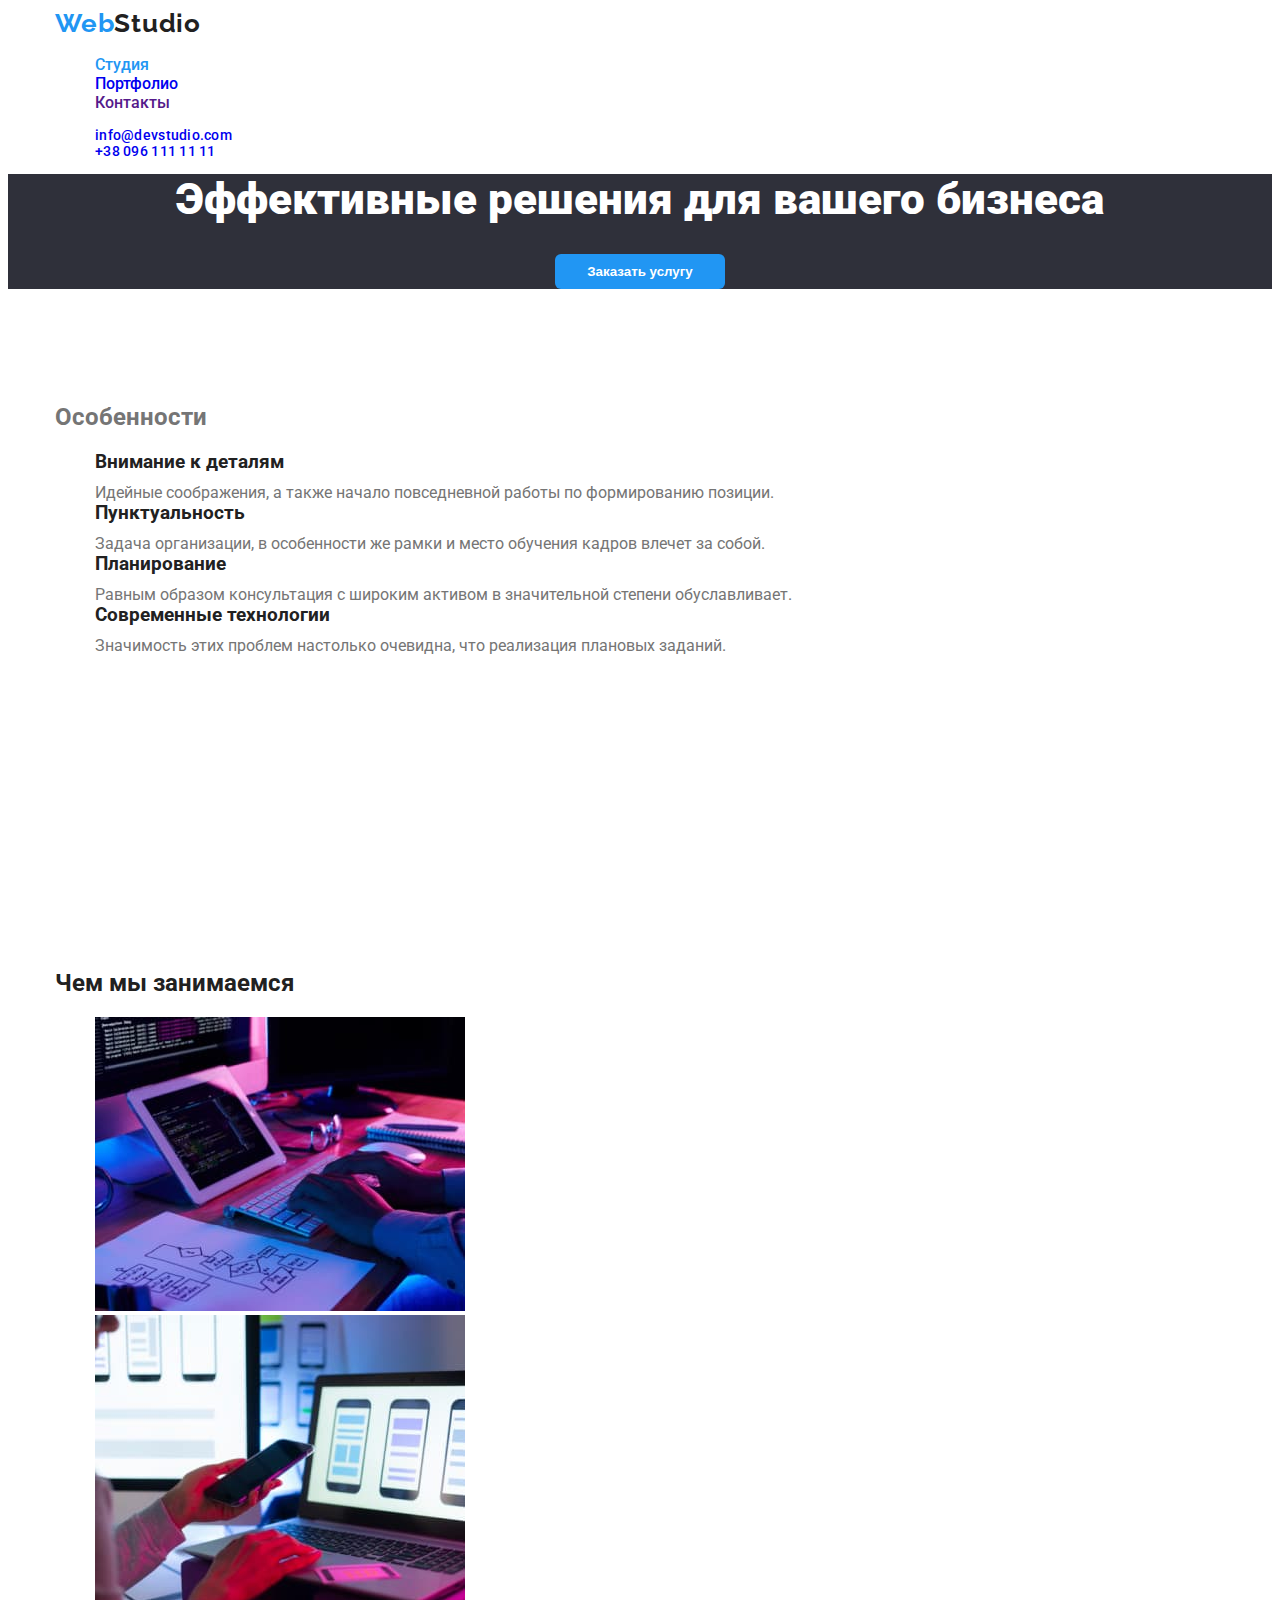
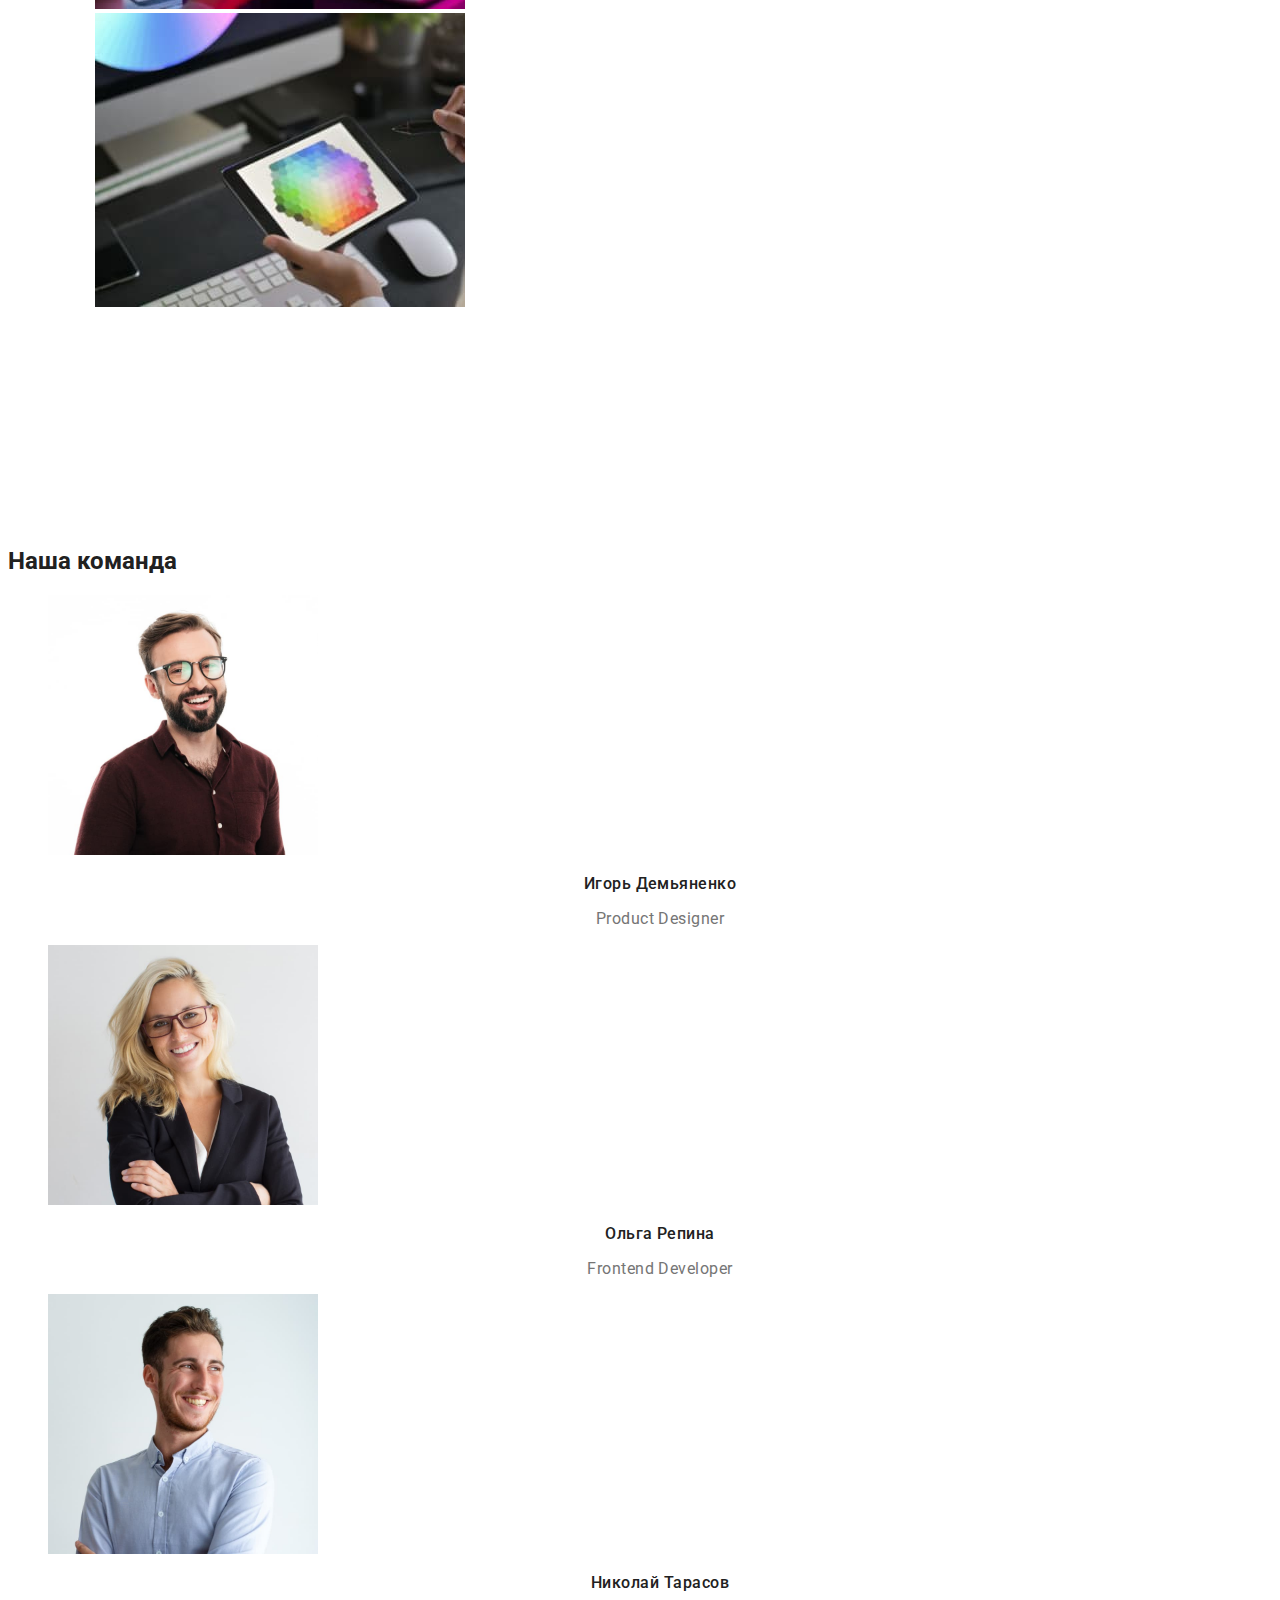
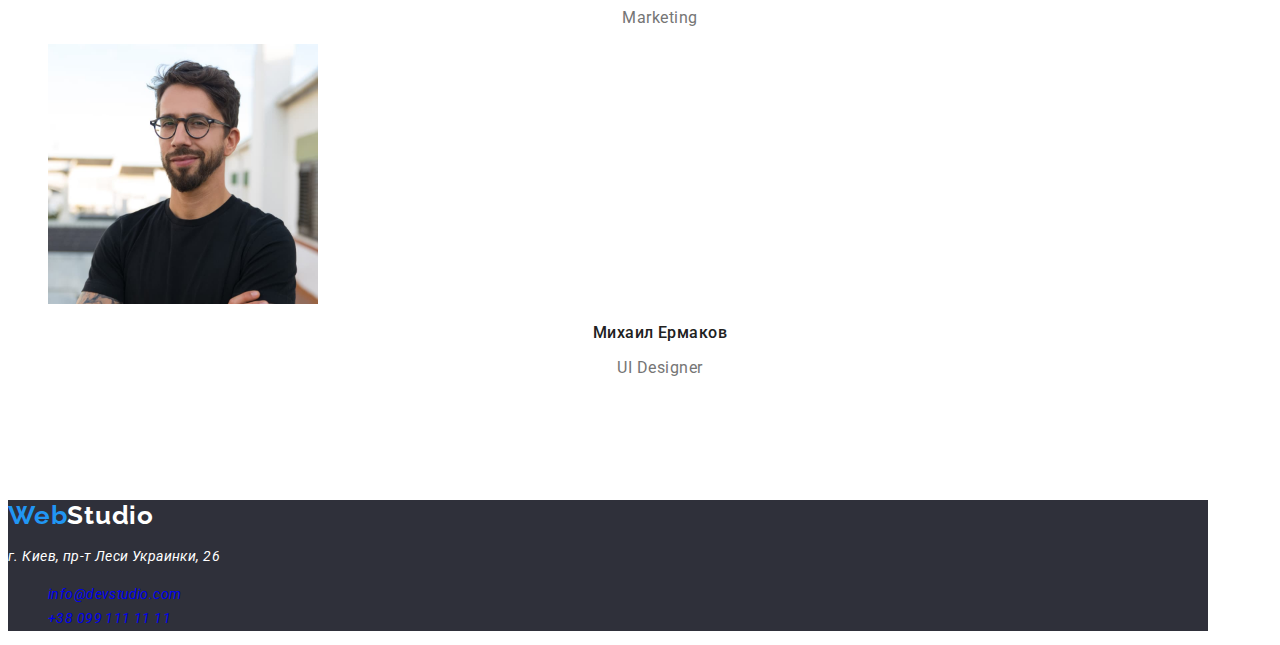
<file: index.html>
<!DOCTYPE html>
<html lang="ru">
    <head>
        <meta charset="UTF-8">
        <meta name="viewport" content="width=device-width, initial-scale=1.0"/>
        <title>WebStudio</title>
        <link rel="preconnect" href="https://fonts.gstatic.com">
        <link rel="preconnect" href="https://fonts.gstatic.com">
        <link href="https://fonts.googleapis.com/css2?family=Raleway:wght@700&family=Roboto:wght@400;500;700;900&display=swap"
            rel="stylesheet">
        <link rel="stylesheet" href="./css/styles.css">
    </head>
    <body>
        <!--Верхняя линия-->
        <header >
            <div class="container"> 
            <nav >
                <a href="./index.html" class="logo ">Web<span class="logo-title ">Studio</span></a>
                <ul class="site-nav list ">
                    <li><a href="./index.html" class="link currnet">Студия</a></li>
                    <li><a href="./portfolio.html" class="link ">Портфолио</a></li>
                    <li><a href="" class="link">Контакты</a></li>
                </ul>
            </nav>                        
            <ul class="contact list">
                <li><a href="mailto:info@devstudio.com" class="link ">info@devstudio.com</a></li>
                <li><a href="tel:+380961111111" class="link ">+38 096 111 11 11</a></li>
            </ul>
            </div>
        </header>
        <main> 
         <!--Шапка-->
            <section class="hero">
                <h1 class="hero-title">Эффективные решения для вашего бизнеса</h1>
                <button  class="button-primary ">Заказать услугу</button>
            </section>
         <!--Особенности-->
         <div class="container">
                <section class="section">
                    <h2 class="feature">Особенности</h2>
                    <ul class="feature-list list" >
                        <li>
                            <h3 class="title">Внимание к деталям</h3>
                            <p class="feature-text">
                                Идейные соображения, а также начало повседневной работы по формированию позиции.
                            </p>
                        </li>
                        <li>
                            <h3 class="title">Пунктуальность</h3>
                            <p class="feature-text">
                                Задача организации, в особенности же рамки и место обучения кадров влечет за собой.
                            </p>
                        </li>
                        <li>
                            <h3 class="title">Планирование</h3>
                            <p class="feature-text">
                                Равным образом консультация с широким активом в значительной степени обуславливает.
                            </p>
                        </li>
                        <li>
                            <h3 class="title">Современные технологии</h3>
                            <p class="feature-text">
                                Значимость этих проблем настолько очевидна, что реализация плановых заданий.
                            </p>
                        </li>
                    </ul>
                </section>
           
         <!--Чем мы занимаемся-->
                <section class="section">
                    <h2 class="section-title">Чем мы занимаемся</h2>
                    <ul class="list">
                        <li>
                            <img src="./images/box1.jpg" width="370" alt="человек набирая код на клавиатуре выводя информацию на планшет сверяя с блочной схемой">
                        </li>
                        <li>
                            <img src="./images/box2.jpg" width="370" alt="На экране ноутбука изображены примеры работ в мобильных приложениях">
                        </li>
                        <li>
                            <img src="./images/box3.jpg" width="370" alt="планшет с палитрой цветов">
                        </li>
                    </ul>
                </section>
        </div>
         <!--Наша команда-->
         <section class="section">
            <h2 class="section-title">Наша команда</h2>
            <ul class="list">
                <li>
                    <img src="./images/img1.jpg" width="270" alt="фото">
                    <p class="team">Игорь Демьяненко</p>
                    <p class="team-title">Product Designer</p>
                    
                <li>
                    <img src="images/img2.jpg" width="270" alt="фото">
                    <p class="team" >Ольга Репина</p>
                    <p class="team-title">Frontend Developer</p>
                   
                </li>
                <li>
                    <img src="./images/img3.jpg" width="270" alt="фото">
                    <p class="team">Николай Тарасов</p>
                    <p class="team-title">Marketing</p>
                   
                </li>
                <li>
                    <img src="./images/img4.jpg" width="270" alt="фото">
                    <p class="team">Михаил Ермаков</p>
                    <p class="team-title">UI Designer</p>
                                
                </li>
            </ul>
         </section>
    </main> 
        <!--футер-->
        <div class="footer">
            <footer >
                <a href="./index.html" class="logo">Web<span class="logo-title-footer">Studio</span></a>
                <address>
                    <p class="address">г. Киев, пр-т Леси Украинки, 26</p>
                    <ul class="contact-footer list" >
                    <li><a href="mailto:info@devstudio.com" class="link ">info@devstudio.com</a></li>
                    <li><a href="tel:+380991111111" class="link ">+38 099 111 11 11</a></li>
                    </ul>
                </address>
            </footer>
        </div>
    </body>       
</html>
</file>
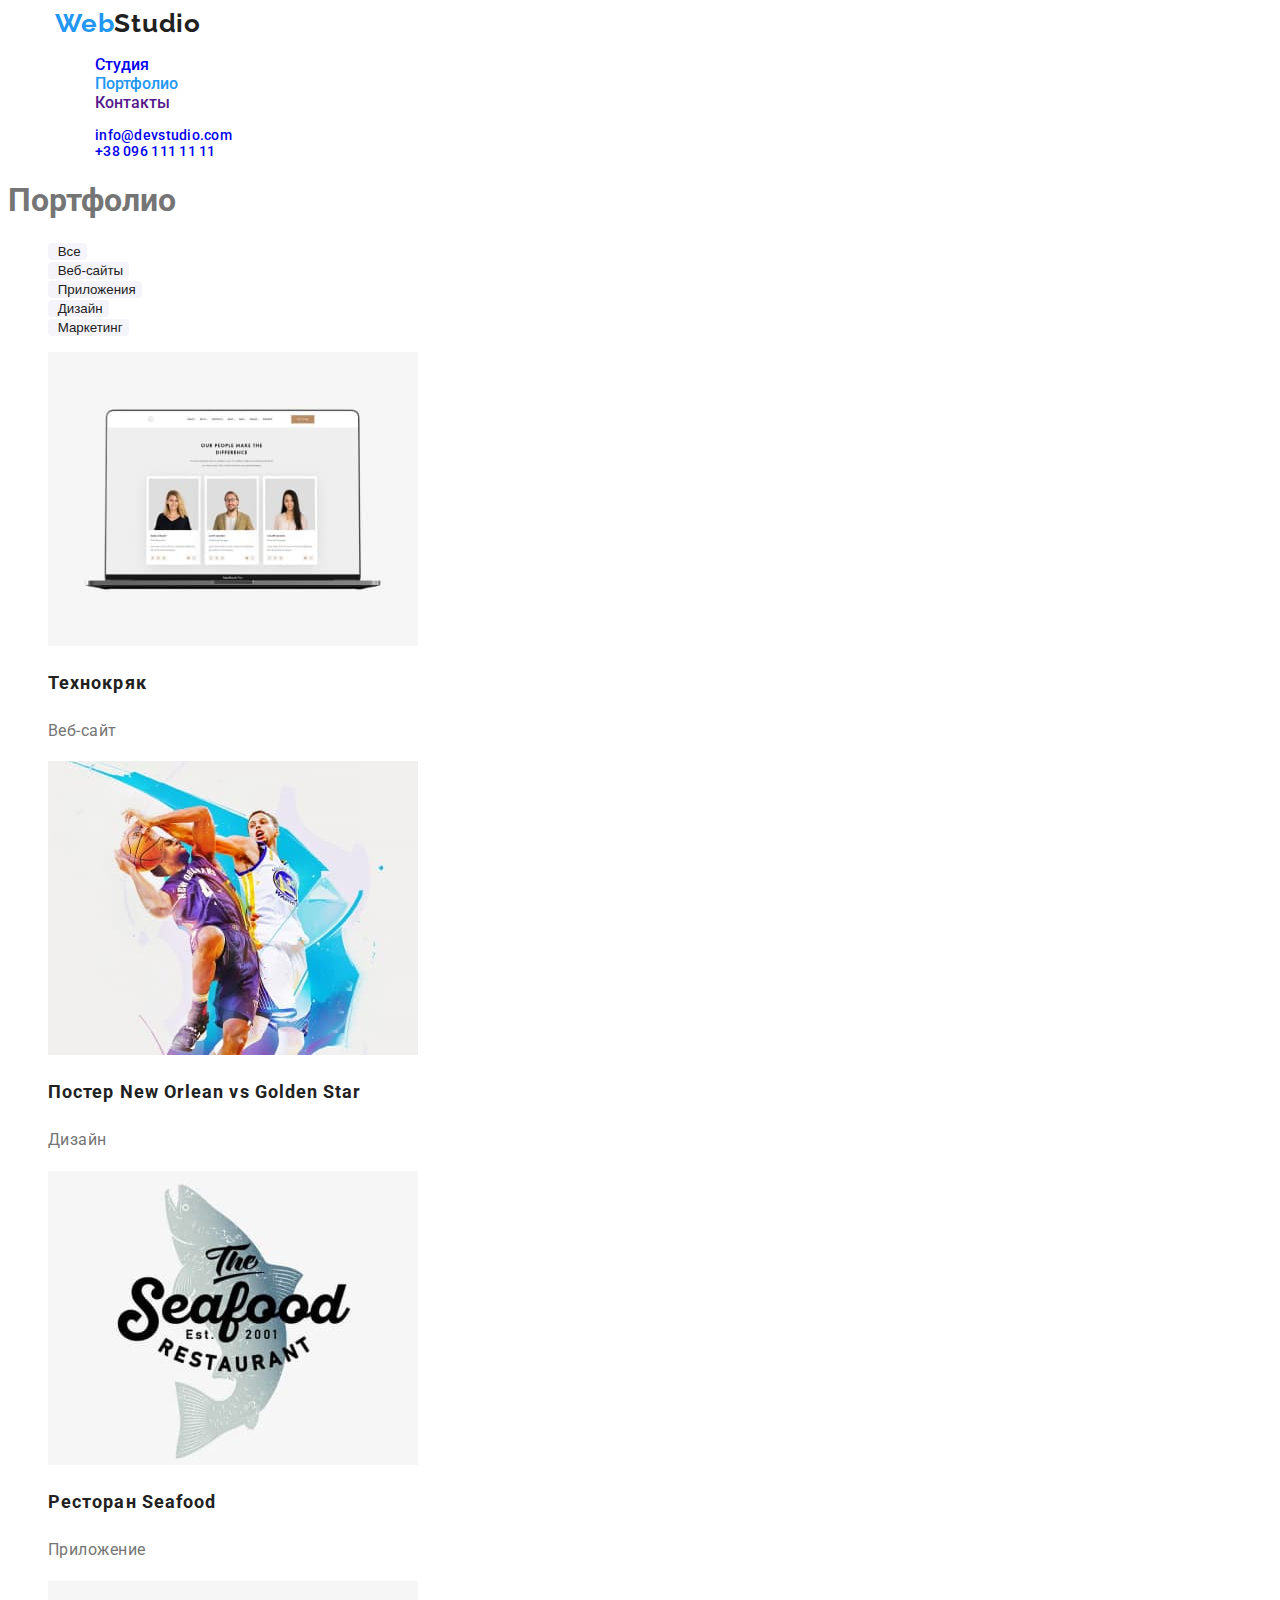
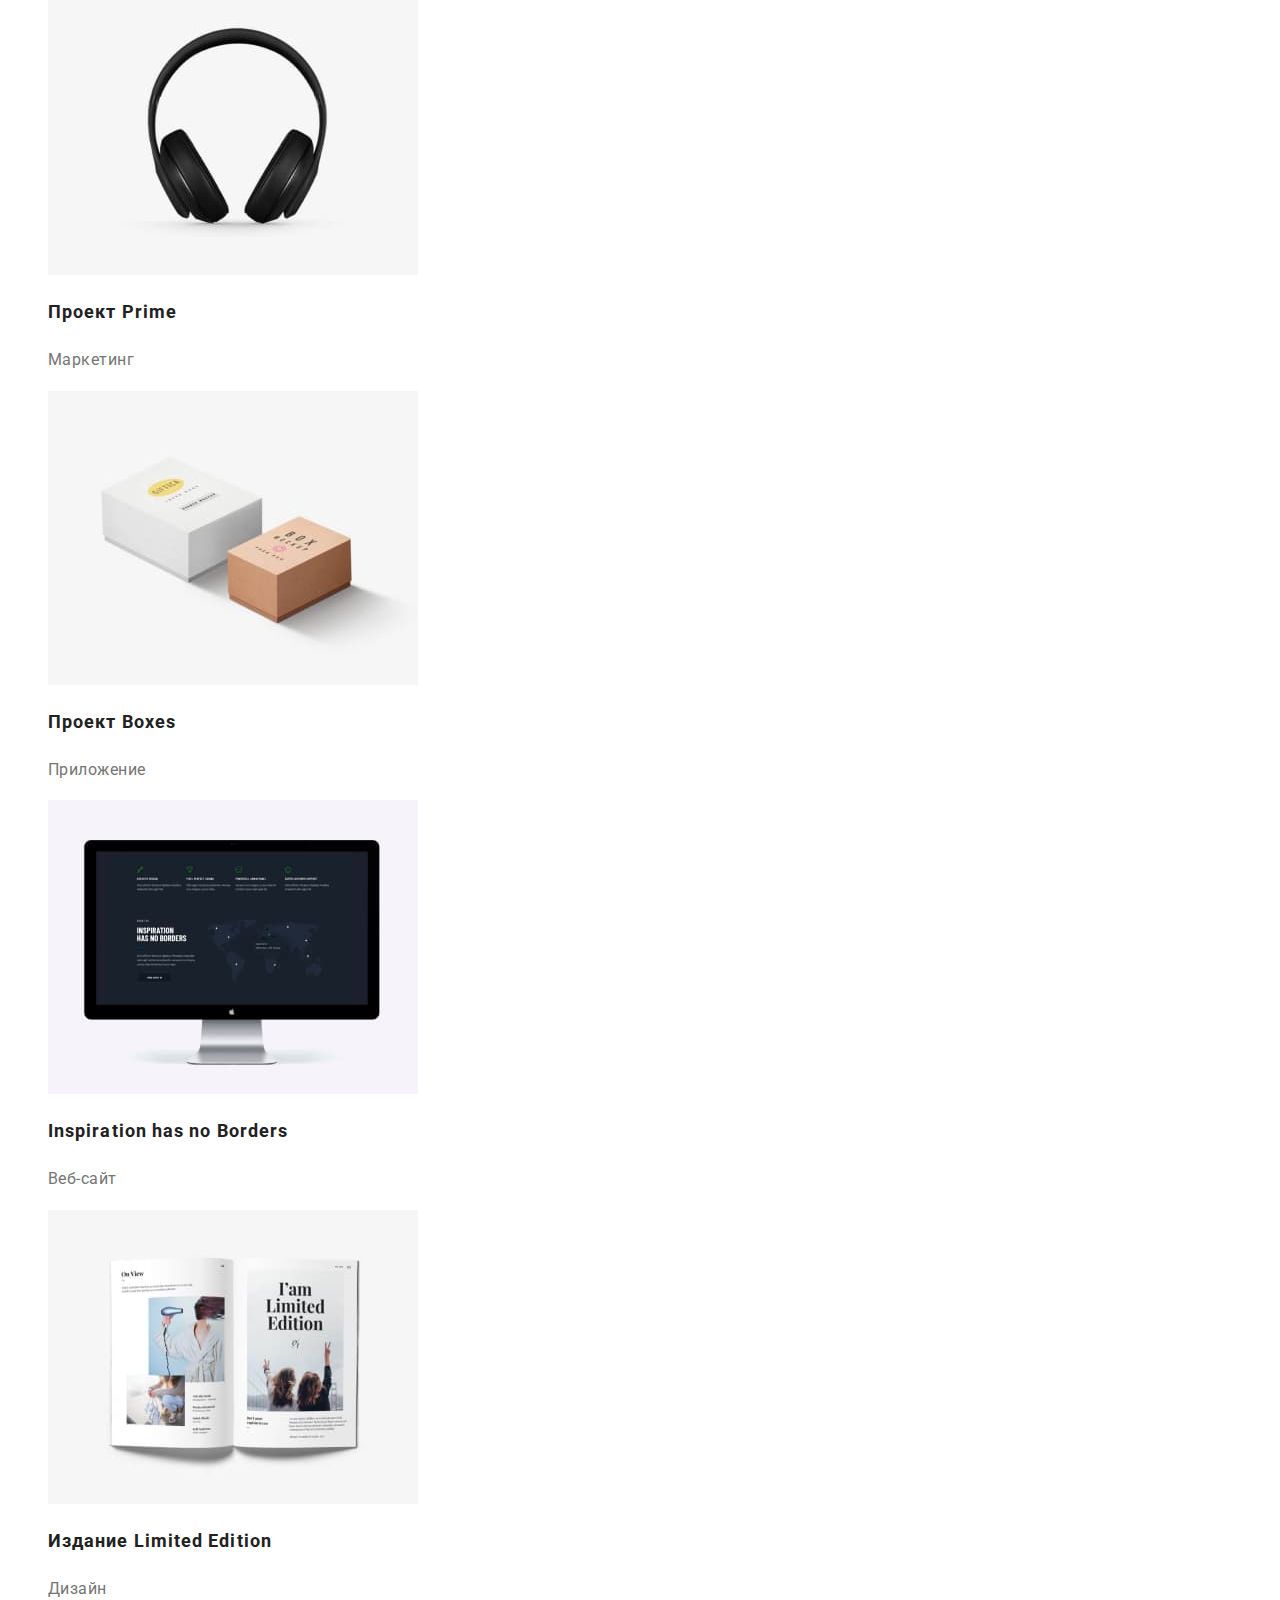
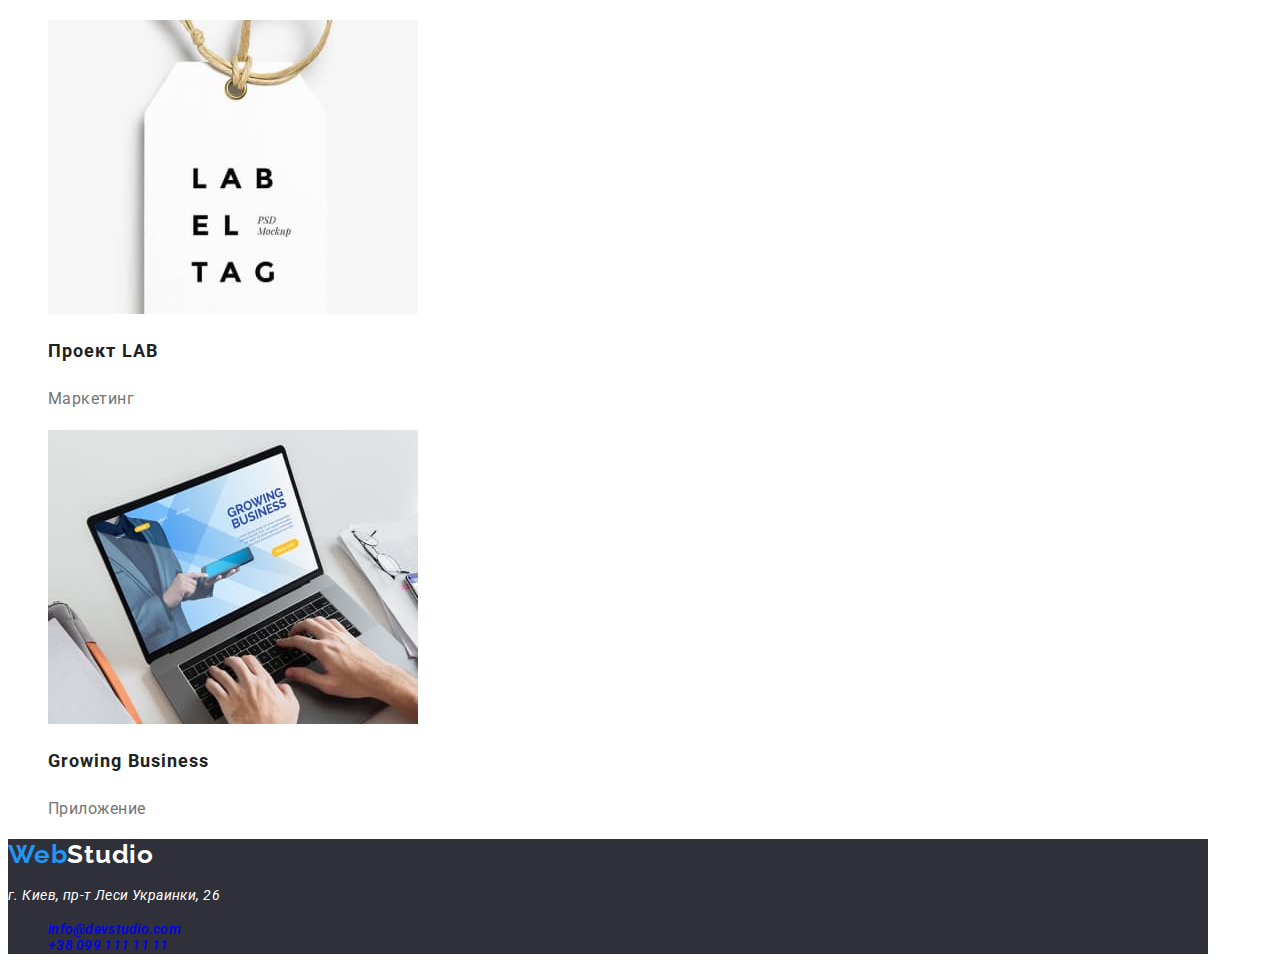
<file: portfolio.html>
<!DOCTYPE html>
<html lang="ru">

    <head>
        <meta charset="UTF-8">
        <meta name="viewport" content="width=device-width, initial-scale=1.0" />
        <title>portfolio</title>
        <link rel="preconnect" href="https://fonts.gstatic.com">
        <link href="https://fonts.googleapis.com/css2?family=Raleway:wght@700&family=Roboto:wght@400;500;700;900&display=swap"
            rel="stylesheet">
        <link rel="stylesheet" href="./css/styles.css">
    </head>
    <body >
        <!--Верхняя линия-->
        <header>
            <div class="container">
                <nav>
                    <a href="./index.html" class="logo">Web<span class="logo-title">Studio</span></a>
                    <ul class="site-nav list ">
                        <li><a href="./index.html" class="link ">Студия</a></li>
                        <li><a href="./portfolio.html" class="link currnet">Портфолио</a></li>
                        <li><a href="" class="link">Контакты</a></li>
                    </ul>
                </nav>
                <ul class="contact list ">
                    <li><a href="mailto:info@devstudio.com" class="link ">info@devstudio.com</a></li>
                    <li><a href="tel:+380961111111" class="link ">+38 096 111 11 11</a></li>
                </ul>
            </div>
        </header>
        <main>
            <!-- ссылки -->
            <section>
                <h1>Портфолио</h1>
                <ul class="list">
                    <li><input type="button" class="button-filters" value=" Все"></li>
                    <li><input type="button" class="button-filters" value=" Веб-сайты"></li>
                    <li><input type="button" class="button-filters" value=" Приложения"></li>
                    <li><input type="button" class="button-filters" value=" Дизайн"></li>
                    <li><input type="button" class="button-filters" value=" Маркетинг"></li>
                </ul>               
                <ul class="list">
                    <li>
                        <img src="./images/imgp1.jpg" width="370" alt="компютер с вебсайтом">
                        <h2 class="work">Технокряк</h2>
                        <p class="work-title"> Веб-сайт</p>
                    </li>
                    <li>
                        <img src="./images/imgp2.jpg" width="370" alt="баскетболисты с мячом">
                        <h2 class="work">Постер New Orlean vs Golden Star</h2>
                        <p class="work-title">Дизайн</p>
                    </li>
                    <li>
                        <img src="./images/imgp3.jpg" width="370" alt="логотип">
                        <h2 class="work" >Ресторан Seafood</h2>
                        <p class="work-title">Приложение</p>
                    </li>
                    <li>
                        <img src="./images/imgp4.jpg" width="370" alt="наушники">
                        <h2 class="work">Проект Prime</h2>
                        <p class="work-title">Маркетинг</p>
                    </li>
                    <li>
                        <img src="./images/imgp5.jpg" width="370" alt="две коробки">
                        <h2 class="work">Проект Boxes</h2>
                        <p class="work-title">Приложение</p>
                    </li>
                    <li>
                        <img src="./images/imgp6.jpg" width="370" alt="монитор">
                        <h2 class="work">Inspiration has no Borders</h2>
                        <p class="work-title">Веб-сайт</p>
                    </li>
                    <li>
                        <img src="./images/imgp7.jpg" width="370" alt="журнал">
                        <h2 class="work">Издание Limited Edition</h2>
                        <p class="work-title">Дизайн</p>
                    </li>
                    <li>
                        <img src="./images/imgp8.jpg" width="370" alt="бирка">
                        <h2 class="work">Проект LAB</h2>
                        <p class="work-title">Маркетинг</p>
                    </li>
                    <li>
                        <img src="./images/imgp9.jpg" width="370" alt="ноутбук">
                        <h2 class="work">Growing Business</h2>
                        <p class="work-title">Приложение</p>
                    </li>
                </ul>
            </section>
        </main>
        <!--футер-->
        <footer class="footer">
            <a href="./index.html" class="logo">Web<span class="logo-title-footer">Studio</span></a>
            <address>
                <p class="address">г. Киев, пр-т Леси Украинки, 26</p>
                <ul class="contact list ">
                    <li><a href="mailto:info@devstudio.com" class="link ">info@devstudio.com</a></li>
                    <li><a href="tel:+380991111111" class="link ">+38 099 111 11 11</a></li>
                </ul>
            </address>
        </footer>
    </body>
</html>
</file>
<file: css/styles.css>
/* основонйо текст #757575 */
/* вторичный цвет color: #757575; */
/* белый цвет #FFFFFF */
/* акцент #2196F3 */
/* вторичный фон #F5F4FA */
/* background кнопок и вложений #f5f4fa*/
:root {
  --primaty-text-color: #757575;
  --title-text-color: #212121;
  --accent-color: #2196f3;
  --primary-bg-color: #ffffff;
  --portfolio-secondary-color: #f5f4fa;
  --background-color-secondary: #2f303a;
}
html {
  box-sizing: border-box;
}
*,
*::before,
*::after {
  box-sizing: inherit;
}
/* body */
body {
  font-family: Roboto, Helvetica, sans-serif;
  color: var(--primaty-text-color);
  background-color: var(--primary-bg-color);
}
.list {
  list-style: none;
}
/* top line */
.container {
  margin-left: auto;
  margin-right: auto;
  width: 1200px;
  padding-left: 15px;
  padding-right: 15px;
}
/* nav test */

/* logo */
.logo {
  color: var(--accent-color);
  font-family: Raleway, Helvetica, sans-serif;
  font-weight: bold;
  font-size: 26px;
  line-height: 1.19;
  letter-spacing: 0.03em;
  text-decoration: none;
}

.logo-title {
  color: var(--title-text-color);
  font-family: Raleway, Helvetica, sans-serif;
  font-weight: bold;
  font-size: 26px;
  line-height: 1.19;
  letter-spacing: 0.03em;
}
/* site-nav */
.site-nav :active {
  color: var(--primaty-text-color);
}
.site-nav {
  color: var(--title-text-color);
  font-weight: 500;
}
.link:active {
  color: var(--accent-color);
}
.link {
  text-decoration: none;
}
.site-nav :hover,
.site-nav :focus {
  color: var(--accent-color);
}
.currnet {
  color: var(--accent-color);
}
/* contact */
.contact {
  color: var(--primaty-text-color);
  font-weight: 500;
  font-size: 14px;
  line-height: 1.14;
  letter-spacing: 0.02em;
}
.contact :hover,
.contact :focus {
  color: var(--accent-color);
}

/* hero */
.hero {
  text-align: center;
  background-color: var(--background-color-secondary);
}
.hero-title {
  margin-top: 0;
  margin-bottom: 0;
  color: var(--primary-bg-color);
  font-weight: 900;
  font-size: 44px;
  line-height: 1.15;
  margin-bottom: 30px;
}

/* section */
.section {
  padding-top: 94px;
  padding-bottom: 106px;
}
.section-title {
  color: var(--title-text-color);
  font-weight: bold;
}
/* features */

.feature-list .title {
  color: var(--title-text-color);
}
.feature-list {
  margin-top: 0;
  margin-bottom: 94px;
}
.title {
  margin-top: 0;
  margin-bottom: 10px;
  font-weight: bold;
}
.feature-text {
  margin-top: 0;
  margin-bottom: 0;
  font-style: normal;
  font-weight: normal;
}
.team {
  color: var(--title-text-color);
  font-weight: 500;
  font-size: 16px;
  line-height: 1.18;
  text-align: center;
  letter-spacing: 0.03em;
}
.team-title {
  color: var(--primaty-text-color);
  font-weight: normal;
  font-size: 16px;
  line-height: 1.18;
  text-align: center;
  letter-spacing: 0.03em;
}
/* button */
.button-primary {
  border-radius: 6px;
  border: 0px solid transparent;
  padding: 10px 32px;
  min-width: 130px;
  color: var(--primary-bg-color);
  background-color: var(--accent-color);
  font-weight: bold;
  text-align: center;
}
/* portfolio */

.button-filters:hover,
.button-filters:focus {
  color: var(--primary-bg-color);
  background-color: var(--accent-color);
}
.button-filters {
  color: var(--title-text-color);
  background-color: var(--portfolio-secondary-color);
  text-align: center;
  border: 0px solid transparent;
  border-radius: 4px;
}

/* work */
.work {
  color: var(--title-text-color);
  font-weight: bold;
  font-size: 18px;
  line-height: 2;
  letter-spacing: 0.06em;
}
.work-title {
  color: var(--primaty-text-color);
  font-size: 16px;
  line-height: 1.8;
  letter-spacing: 0.03em;
}

/* footer */
.footer {
  background-color: var(--background-color-secondary);
  width: 1200px;
}
.logo-title-footer {
  color: var(--primary-bg-color);
  font-family: Raleway, Helvetica, sans-serif;
  font-weight: bold;
  font-size: 26px;
  line-height: 1.19;
  letter-spacing: 0.03em;
}

.contact-footer :hover,
.contact-footer :focus {
  color: var(--accent-color);
}

.contact-footer {
  font-weight: normal;
  font-size: 14px;
  line-height: 1.71;
  letter-spacing: 0.03em;
  color: rgba(255, 255, 255, 0.6);
}

/* address */
.address {
  color: var(--primary-bg-color);
  font-weight: normal;
  font-size: 14px;
  line-height: 1.71;
  letter-spacing: 0.03em;
}
</file>
